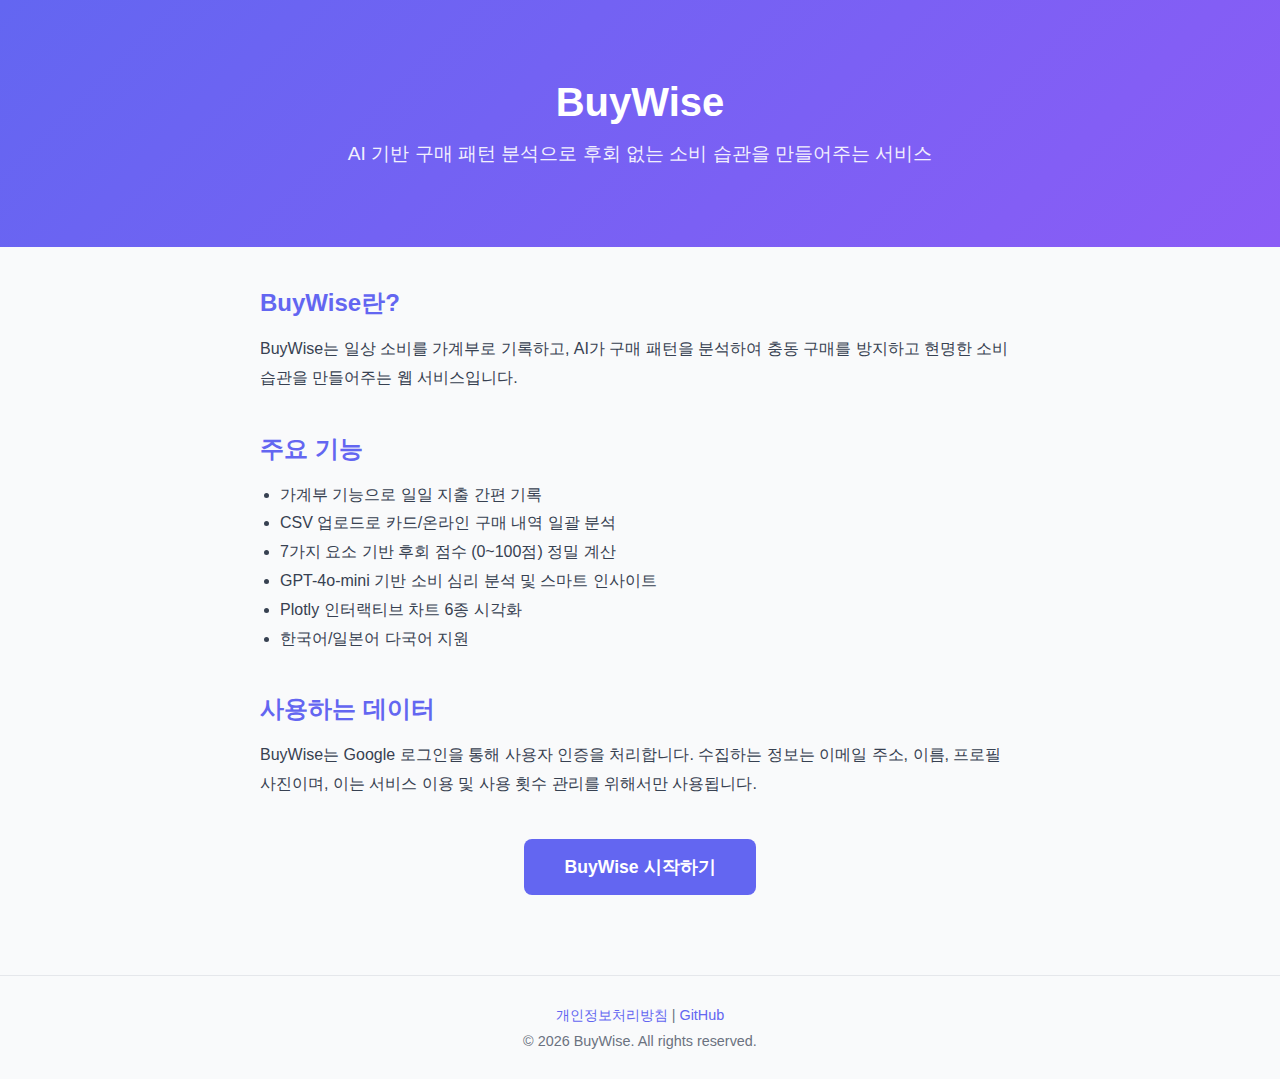
<file: docs/index.html>
<!DOCTYPE html>
<html lang="ko">
<head>
    <meta charset="UTF-8">
    <meta name="viewport" content="width=device-width, initial-scale=1.0">
    <title>BuyWise - AI 구매 후회 방지 분석기</title>
    <style>
        * { margin: 0; padding: 0; box-sizing: border-box; }
        body { font-family: -apple-system, BlinkMacSystemFont, 'Segoe UI', sans-serif; color: #111827; background: #f9fafb; }
        .hero { background: linear-gradient(135deg, #6366f1, #8b5cf6); color: white; padding: 80px 20px; text-align: center; }
        .hero h1 { font-size: 2.5rem; margin-bottom: 16px; }
        .hero p { font-size: 1.2rem; opacity: 0.9; max-width: 600px; margin: 0 auto; }
        .container { max-width: 800px; margin: 0 auto; padding: 40px 20px; }
        .section { margin-bottom: 40px; }
        .section h2 { font-size: 1.5rem; color: #6366f1; margin-bottom: 16px; }
        .section p, .section li { font-size: 1rem; line-height: 1.8; color: #374151; }
        .section ul { padding-left: 20px; }
        .cta { text-align: center; margin: 40px 0; }
        .cta a { display: inline-block; background: #6366f1; color: white; padding: 16px 40px; border-radius: 8px; text-decoration: none; font-size: 1.1rem; font-weight: bold; }
        .cta a:hover { background: #4f46e5; }
        .footer { text-align: center; padding: 30px; color: #6b7280; font-size: 0.9rem; border-top: 1px solid #e5e7eb; }
        .footer a { color: #6366f1; text-decoration: none; }
    </style>
</head>
<body>
    <div class="hero">
        <h1>BuyWise</h1>
        <p>AI 기반 구매 패턴 분석으로 후회 없는 소비 습관을 만들어주는 서비스</p>
    </div>

    <div class="container">
        <div class="section">
            <h2>BuyWise란?</h2>
            <p>BuyWise는 일상 소비를 가계부로 기록하고, AI가 구매 패턴을 분석하여 충동 구매를 방지하고 현명한 소비 습관을 만들어주는 웹 서비스입니다.</p>
        </div>

        <div class="section">
            <h2>주요 기능</h2>
            <ul>
                <li>가계부 기능으로 일일 지출 간편 기록</li>
                <li>CSV 업로드로 카드/온라인 구매 내역 일괄 분석</li>
                <li>7가지 요소 기반 후회 점수 (0~100점) 정밀 계산</li>
                <li>GPT-4o-mini 기반 소비 심리 분석 및 스마트 인사이트</li>
                <li>Plotly 인터랙티브 차트 6종 시각화</li>
                <li>한국어/일본어 다국어 지원</li>
            </ul>
        </div>

        <div class="section">
            <h2>사용하는 데이터</h2>
            <p>BuyWise는 Google 로그인을 통해 사용자 인증을 처리합니다. 수집하는 정보는 이메일 주소, 이름, 프로필 사진이며, 이는 서비스 이용 및 사용 횟수 관리를 위해서만 사용됩니다.</p>
        </div>

        <div class="cta">
            <a href="https://buywiseapp.streamlit.app">BuyWise 시작하기</a>
        </div>
    </div>

    <div class="footer">
        <p><a href="privacy-policy.html">개인정보처리방침</a> | <a href="https://github.com/slzp03/BuyWise">GitHub</a></p>
        <p style="margin-top: 8px;">&copy; 2026 BuyWise. All rights reserved.</p>
    </div>
</body>
</html>
</file>
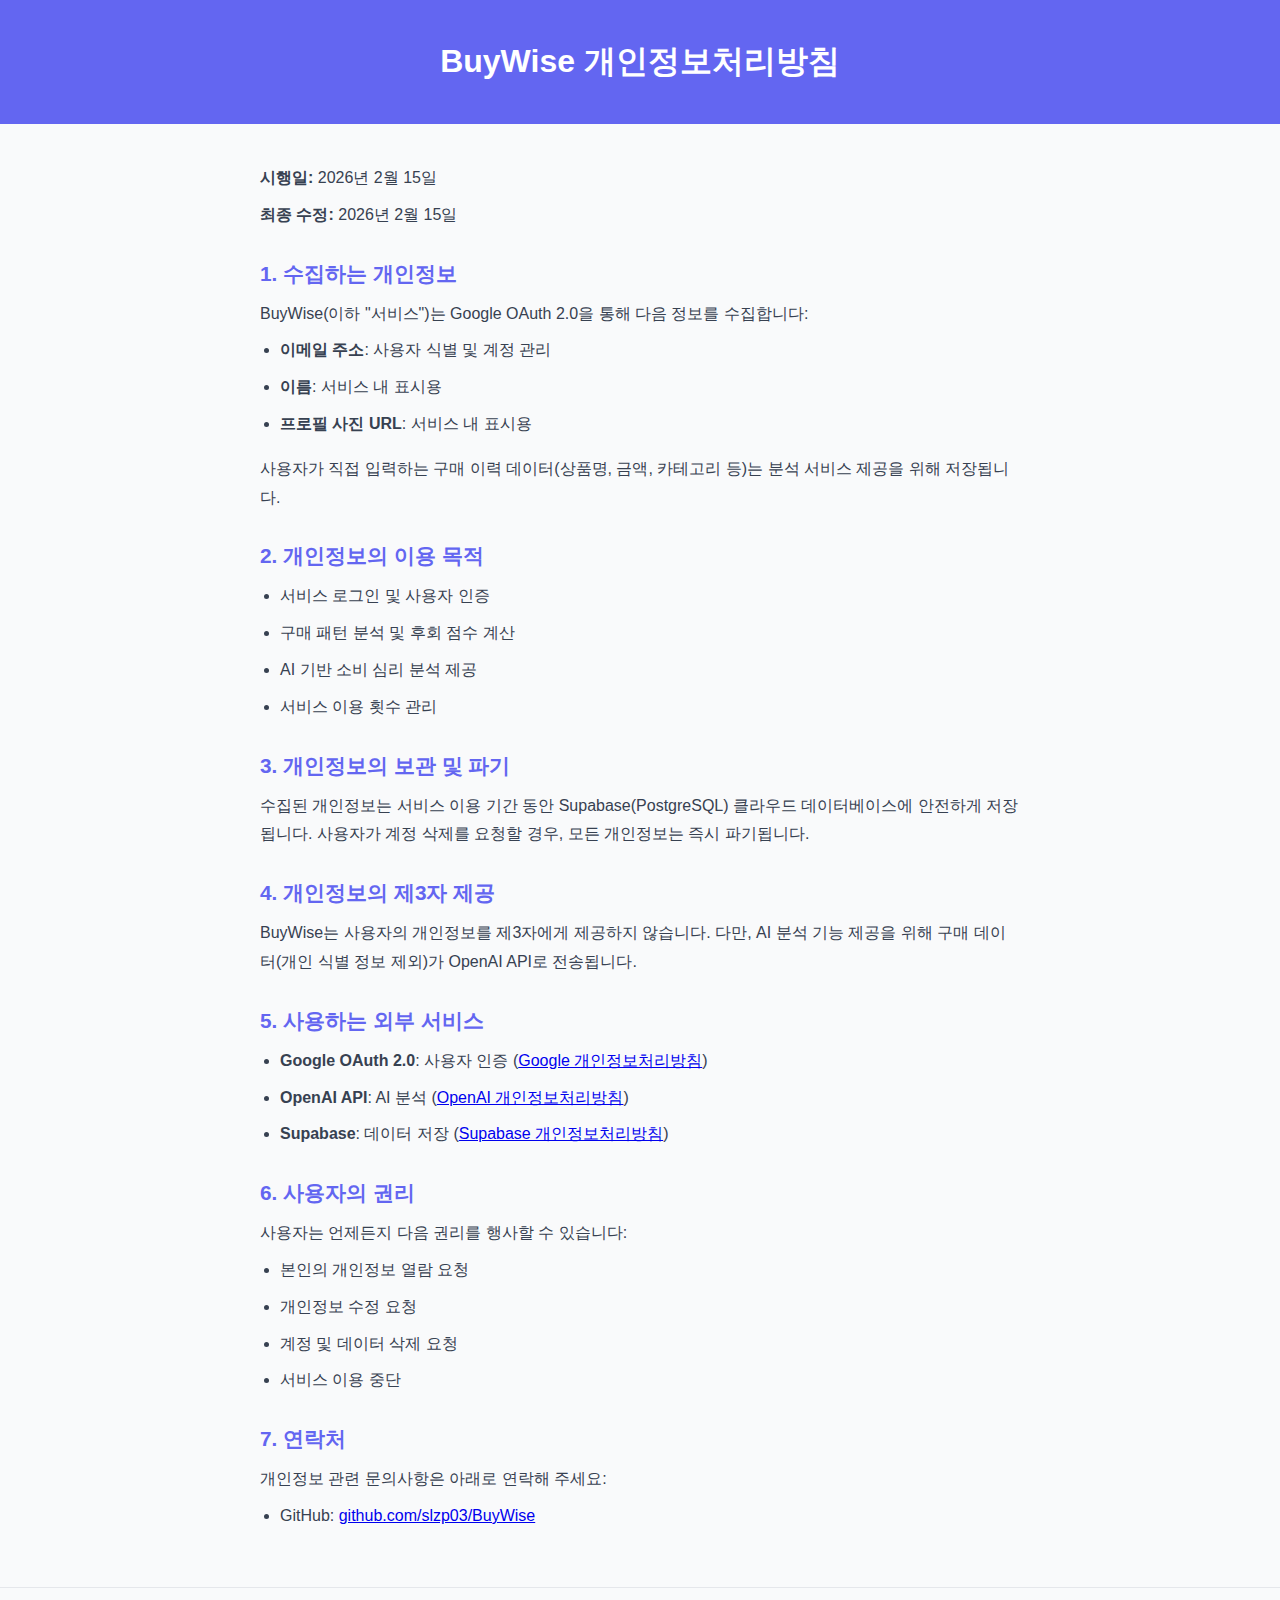
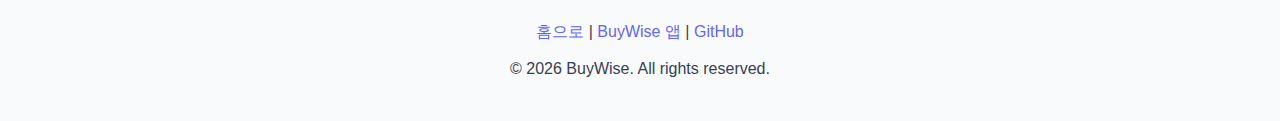
<file: docs/privacy-policy.html>
<!DOCTYPE html>
<html lang="ko">
<head>
    <meta charset="UTF-8">
    <meta name="viewport" content="width=device-width, initial-scale=1.0">
    <title>BuyWise - 개인정보처리방침</title>
    <style>
        * { margin: 0; padding: 0; box-sizing: border-box; }
        body { font-family: -apple-system, BlinkMacSystemFont, 'Segoe UI', sans-serif; color: #111827; background: #f9fafb; }
        .header { background: #6366f1; color: white; padding: 40px 20px; text-align: center; }
        .header h1 { font-size: 2rem; }
        .container { max-width: 800px; margin: 0 auto; padding: 40px 20px; }
        h2 { font-size: 1.3rem; color: #6366f1; margin: 30px 0 12px 0; }
        p, li { font-size: 1rem; line-height: 1.8; color: #374151; margin-bottom: 8px; }
        ul { padding-left: 20px; margin-bottom: 16px; }
        .footer { text-align: center; padding: 30px; color: #6b7280; font-size: 0.9rem; border-top: 1px solid #e5e7eb; }
        .footer a { color: #6366f1; text-decoration: none; }
    </style>
</head>
<body>
    <div class="header">
        <h1>BuyWise 개인정보처리방침</h1>
    </div>

    <div class="container">
        <p><strong>시행일:</strong> 2026년 2월 15일</p>
        <p><strong>최종 수정:</strong> 2026년 2월 15일</p>

        <h2>1. 수집하는 개인정보</h2>
        <p>BuyWise(이하 "서비스")는 Google OAuth 2.0을 통해 다음 정보를 수집합니다:</p>
        <ul>
            <li><strong>이메일 주소</strong>: 사용자 식별 및 계정 관리</li>
            <li><strong>이름</strong>: 서비스 내 표시용</li>
            <li><strong>프로필 사진 URL</strong>: 서비스 내 표시용</li>
        </ul>
        <p>사용자가 직접 입력하는 구매 이력 데이터(상품명, 금액, 카테고리 등)는 분석 서비스 제공을 위해 저장됩니다.</p>

        <h2>2. 개인정보의 이용 목적</h2>
        <ul>
            <li>서비스 로그인 및 사용자 인증</li>
            <li>구매 패턴 분석 및 후회 점수 계산</li>
            <li>AI 기반 소비 심리 분석 제공</li>
            <li>서비스 이용 횟수 관리</li>
        </ul>

        <h2>3. 개인정보의 보관 및 파기</h2>
        <p>수집된 개인정보는 서비스 이용 기간 동안 Supabase(PostgreSQL) 클라우드 데이터베이스에 안전하게 저장됩니다. 사용자가 계정 삭제를 요청할 경우, 모든 개인정보는 즉시 파기됩니다.</p>

        <h2>4. 개인정보의 제3자 제공</h2>
        <p>BuyWise는 사용자의 개인정보를 제3자에게 제공하지 않습니다. 다만, AI 분석 기능 제공을 위해 구매 데이터(개인 식별 정보 제외)가 OpenAI API로 전송됩니다.</p>

        <h2>5. 사용하는 외부 서비스</h2>
        <ul>
            <li><strong>Google OAuth 2.0</strong>: 사용자 인증 (<a href="https://policies.google.com/privacy" target="_blank">Google 개인정보처리방침</a>)</li>
            <li><strong>OpenAI API</strong>: AI 분석 (<a href="https://openai.com/privacy" target="_blank">OpenAI 개인정보처리방침</a>)</li>
            <li><strong>Supabase</strong>: 데이터 저장 (<a href="https://supabase.com/privacy" target="_blank">Supabase 개인정보처리방침</a>)</li>
        </ul>

        <h2>6. 사용자의 권리</h2>
        <p>사용자는 언제든지 다음 권리를 행사할 수 있습니다:</p>
        <ul>
            <li>본인의 개인정보 열람 요청</li>
            <li>개인정보 수정 요청</li>
            <li>계정 및 데이터 삭제 요청</li>
            <li>서비스 이용 중단</li>
        </ul>

        <h2>7. 연락처</h2>
        <p>개인정보 관련 문의사항은 아래로 연락해 주세요:</p>
        <ul>
            <li>GitHub: <a href="https://github.com/slzp03/BuyWise" target="_blank">github.com/slzp03/BuyWise</a></li>
        </ul>
    </div>

    <div class="footer">
        <p><a href="index.html">홈으로</a> | <a href="https://buywiseapp.streamlit.app">BuyWise 앱</a> | <a href="https://github.com/slzp03/BuyWise">GitHub</a></p>
        <p style="margin-top: 8px;">&copy; 2026 BuyWise. All rights reserved.</p>
    </div>
</body>
</html>
</file>
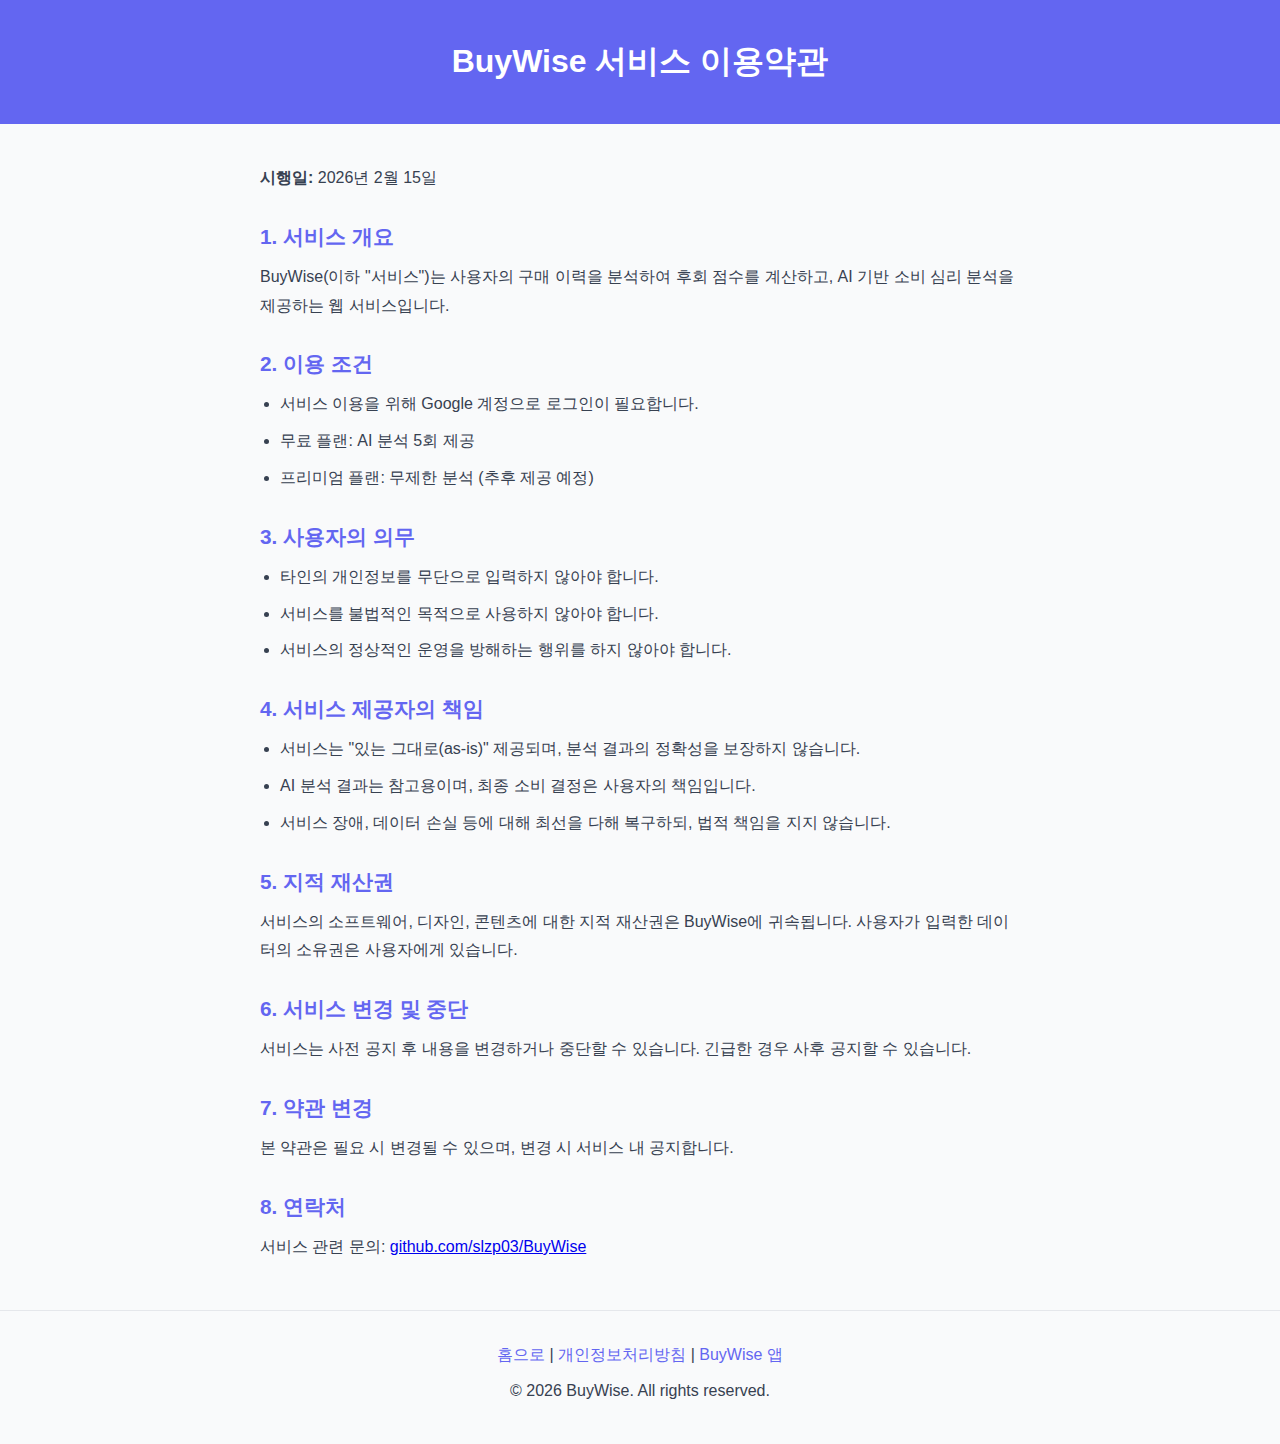
<file: docs/terms.html>
<!DOCTYPE html>
<html lang="ko">
<head>
    <meta charset="UTF-8">
    <meta name="viewport" content="width=device-width, initial-scale=1.0">
    <title>BuyWise - 서비스 이용약관</title>
    <style>
        * { margin: 0; padding: 0; box-sizing: border-box; }
        body { font-family: -apple-system, BlinkMacSystemFont, 'Segoe UI', sans-serif; color: #111827; background: #f9fafb; }
        .header { background: #6366f1; color: white; padding: 40px 20px; text-align: center; }
        .header h1 { font-size: 2rem; }
        .container { max-width: 800px; margin: 0 auto; padding: 40px 20px; }
        h2 { font-size: 1.3rem; color: #6366f1; margin: 30px 0 12px 0; }
        p, li { font-size: 1rem; line-height: 1.8; color: #374151; margin-bottom: 8px; }
        ul { padding-left: 20px; margin-bottom: 16px; }
        .footer { text-align: center; padding: 30px; color: #6b7280; font-size: 0.9rem; border-top: 1px solid #e5e7eb; }
        .footer a { color: #6366f1; text-decoration: none; }
    </style>
</head>
<body>
    <div class="header">
        <h1>BuyWise 서비스 이용약관</h1>
    </div>

    <div class="container">
        <p><strong>시행일:</strong> 2026년 2월 15일</p>

        <h2>1. 서비스 개요</h2>
        <p>BuyWise(이하 "서비스")는 사용자의 구매 이력을 분석하여 후회 점수를 계산하고, AI 기반 소비 심리 분석을 제공하는 웹 서비스입니다.</p>

        <h2>2. 이용 조건</h2>
        <ul>
            <li>서비스 이용을 위해 Google 계정으로 로그인이 필요합니다.</li>
            <li>무료 플랜: AI 분석 5회 제공</li>
            <li>프리미엄 플랜: 무제한 분석 (추후 제공 예정)</li>
        </ul>

        <h2>3. 사용자의 의무</h2>
        <ul>
            <li>타인의 개인정보를 무단으로 입력하지 않아야 합니다.</li>
            <li>서비스를 불법적인 목적으로 사용하지 않아야 합니다.</li>
            <li>서비스의 정상적인 운영을 방해하는 행위를 하지 않아야 합니다.</li>
        </ul>

        <h2>4. 서비스 제공자의 책임</h2>
        <ul>
            <li>서비스는 "있는 그대로(as-is)" 제공되며, 분석 결과의 정확성을 보장하지 않습니다.</li>
            <li>AI 분석 결과는 참고용이며, 최종 소비 결정은 사용자의 책임입니다.</li>
            <li>서비스 장애, 데이터 손실 등에 대해 최선을 다해 복구하되, 법적 책임을 지지 않습니다.</li>
        </ul>

        <h2>5. 지적 재산권</h2>
        <p>서비스의 소프트웨어, 디자인, 콘텐츠에 대한 지적 재산권은 BuyWise에 귀속됩니다. 사용자가 입력한 데이터의 소유권은 사용자에게 있습니다.</p>

        <h2>6. 서비스 변경 및 중단</h2>
        <p>서비스는 사전 공지 후 내용을 변경하거나 중단할 수 있습니다. 긴급한 경우 사후 공지할 수 있습니다.</p>

        <h2>7. 약관 변경</h2>
        <p>본 약관은 필요 시 변경될 수 있으며, 변경 시 서비스 내 공지합니다.</p>

        <h2>8. 연락처</h2>
        <p>서비스 관련 문의: <a href="https://github.com/slzp03/BuyWise" target="_blank">github.com/slzp03/BuyWise</a></p>
    </div>

    <div class="footer">
        <p><a href="index.html">홈으로</a> | <a href="privacy-policy.html">개인정보처리방침</a> | <a href="https://buywiseapp.streamlit.app">BuyWise 앱</a></p>
        <p style="margin-top: 8px;">&copy; 2026 BuyWise. All rights reserved.</p>
    </div>
</body>
</html>
</file>
